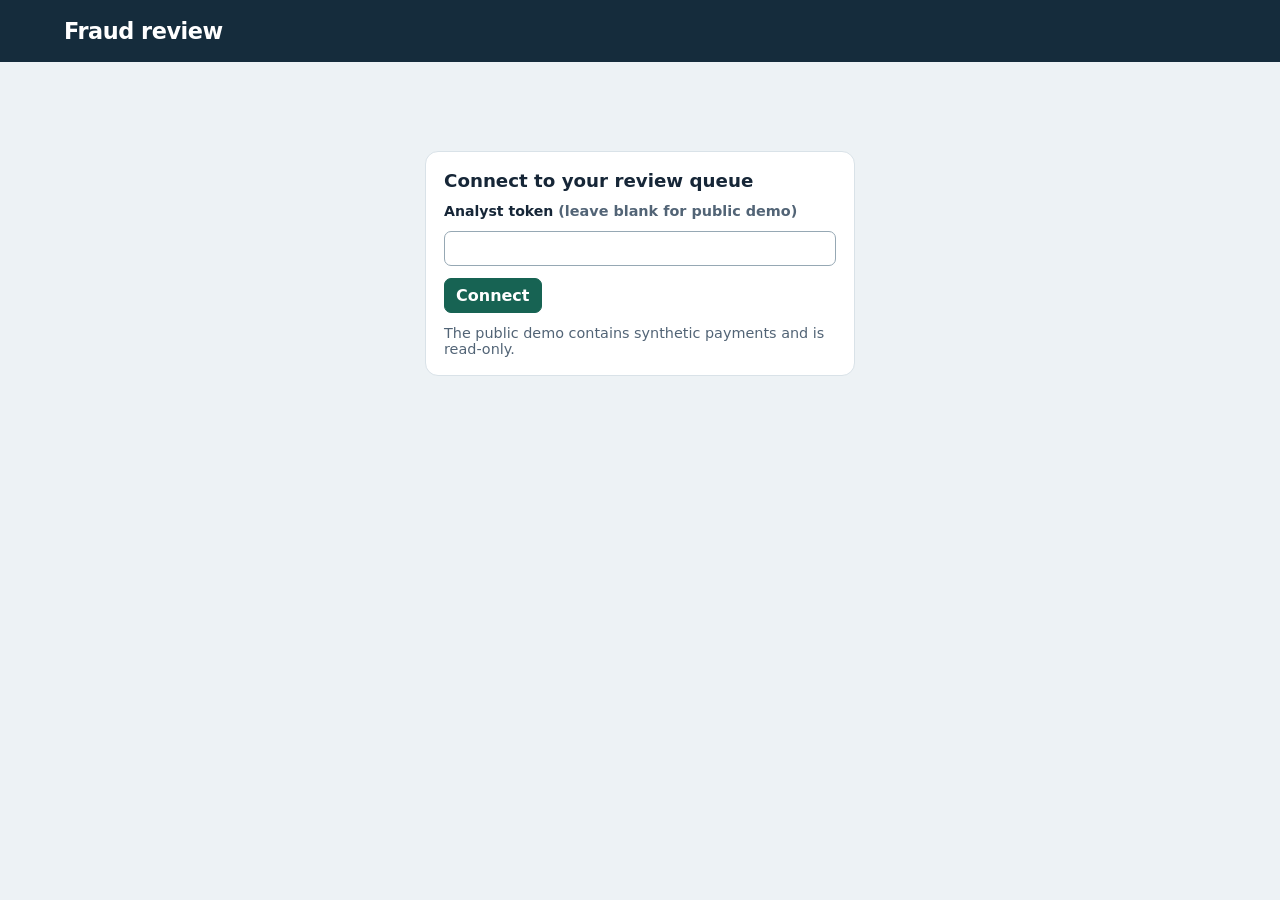
<file: src/api/analyst/index.html>
<!doctype html>
<html lang="en">
<head>
  <meta charset="utf-8">
  <meta name="viewport" content="width=device-width, initial-scale=1">
  <title>Fraud review</title>
  <link rel="stylesheet" href="./console.css">
  <script src="./console.js" type="module"></script>
</head>
<body>
  <header class="topbar">
    <div class="topbar-inner">
      <h1>Fraud review</h1>
      <div class="account">
        <span id="identity" hidden></span>
        <button id="disconnect" class="quiet inverse" type="button" hidden>Disconnect</button>
      </div>
    </div>
  </header>

  <main>
    <div id="notification" class="notification" role="status" aria-live="polite" hidden></div>

    <form id="connect" class="card connect">
      <h2>Connect to your review queue</h2>
      <label for="token">Analyst token <span class="muted">(leave blank for public demo)</span></label>
      <input id="token" name="token" type="password" autocomplete="off">
      <button id="connect-button" type="submit">Connect</button>
      <p class="muted">The public demo contains synthetic payments and is read-only.</p>
    </form>

    <div id="workspace" class="workspace" hidden>
      <aside class="card queue" aria-labelledby="queue-title">
        <div class="section-head">
          <h2 id="queue-title">Cases</h2>
          <button id="refresh" class="quiet" type="button" hidden>Refresh</button>
        </div>
        <div id="queue-controls" class="stack" hidden>
          <label for="state-filter">Status</label>
          <select id="state-filter">
            <option value="">All cases</option>
            <option value="open">Open</option>
            <option value="in_review">In review</option>
            <option value="escalated">Escalated</option>
            <option value="dismissed">Dismissed</option>
          </select>
          <ul id="queue-list" class="queue-list" aria-label="Case list"></ul>
          <p id="queue-empty" class="muted">No cases match this status.</p>
          <button id="load-more" class="quiet" type="button" hidden>Load more</button>
        </div>
        <form id="import-form" class="stack intake" hidden>
          <label for="batch-file">Import payment batch</label>
          <input id="batch-file" type="file" accept=".json,application/json" required aria-describedby="file-limit">
          <p id="file-limit" class="muted">JSON file up to 1 MB.</p>
          <button type="submit">Import batch</button>
          <button id="load-demo" class="quiet" type="button">Load synthetic case</button>
          <button id="load-linked-demo" class="quiet" type="button" hidden>Load linked demo cases</button>
        </form>
      </aside>

      <section id="case-shell" class="case-shell">
        <div id="empty" class="card empty">Select a case to inspect its payment evidence and review history.</div>

        <article id="case" class="case" aria-labelledby="case-title" hidden>
          <section class="card case-summary">
            <div class="section-head">
              <div>
                <h2 id="case-title"></h2>
                <p id="case-meta" class="muted"></p>
              </div>
              <span id="case-state" class="status"></span>
            </div>
            <dl class="metrics">
              <div><dt>Risk</dt><dd id="case-risk"></dd></div>
              <div><dt>Exposure</dt><dd id="case-exposure"></dd></div>
              <div><dt>Payments</dt><dd id="case-count"></dd></div>
            </dl>
          </section>

          <section class="card" aria-labelledby="graph-title">
            <div class="section-head graph-heading">
              <h3 id="graph-title">Evidence graph</h3>
              <div class="graph-controls">
                <label id="graph-scope-label" class="inline" for="graph-scope" hidden>Scope
                  <select id="graph-scope">
                    <option value="current">Current case</option>
                    <option value="connected">Connected cases</option>
                  </select>
                </label>
                <label class="inline" for="hops">Depth
                  <select id="hops"><option value="1">1 hop</option><option value="2" selected>2 hops</option><option value="3">3 hops</option><option value="4">4 hops</option></select>
                </label>
              </div>
            </div>
            <p id="graph-status" class="muted" role="status"></p>
            <button id="retry-graph" class="quiet" type="button" hidden>Retry cross-case search</button>
            <canvas id="graph" role="img" aria-label="Payment evidence graph. The same nodes and links are listed below."></canvas>
            <div class="graph-legend" aria-hidden="true"><span>Payment</span><span>Linked identifier</span><span>Selected anchor</span><span id="remote-legend" hidden>Other case payment</span></div>
            <div id="linked-cases" class="linked-cases" hidden>
              <h4>Linked cases</h4>
              <ul id="linked-case-list" aria-label="Linked cases in this graph"></ul>
            </div>
            <div id="graph-nodes" class="graph-nodes" aria-label="Explore graph nodes"></div>
            <details>
              <summary>Graph connections</summary>
              <ul id="connections" class="connections"></ul>
            </details>
          </section>

          <section class="card" aria-labelledby="payment-title">
            <h3 id="payment-title">Payments</h3>
            <div class="table-wrap">
              <table>
                <thead><tr><th scope="col">Payment ID</th><th scope="col">Amount</th><th scope="col">Time (UTC)</th></tr></thead>
                <tbody id="payments"></tbody>
              </table>
            </div>
          </section>

          <section class="card" aria-labelledby="review-title">
            <h3 id="review-title">Analyst review</h3>
            <ol id="history" class="history"></ol>
            <p id="history-empty" class="muted">No decisions recorded.</p>
            <form id="review-form" class="review-form" hidden>
              <label for="decision">Decision</label>
              <select id="decision"></select>
              <label for="reason">Reason</label>
              <textarea id="reason" rows="3" minlength="3" maxlength="1000" required></textarea>
              <button type="submit">Record decision</button>
            </form>
          </section>
        </article>
      </section>
    </div>
  </main>
</body>
</html>
</file>
<file: src/api/analyst/console.css>
:root {
  color-scheme: light;
  --ink: #162637;
  --muted: #526476;
  --border: #d9e2e8;
  --surface: #fff;
  --base: #edf2f5;
  --primary: #176353;
  --navy: #152c3c;
  font-family: "Segoe UI", system-ui, sans-serif;
  color: var(--ink);
  background: var(--base);
}
* { box-sizing: border-box; }
[hidden] { display: none !important; }
body { margin: 0; }
h1, h2, h3, p { margin: 0; }
h1 { font-size: 1.4rem; letter-spacing: -.02em; }
h2 { font-size: 1.14rem; }
h3 { font-size: 1.02rem; }
.topbar { color: white; background: var(--navy); }
.topbar-inner, main { max-width: 1220px; margin: auto; padding: 18px clamp(14px, 4vw, 34px); }
.topbar-inner, .section-head { display: flex; align-items: center; justify-content: space-between; gap: 12px; }
main { padding-top: 26px; padding-bottom: 50px; }
.card {
  background: var(--surface);
  border: 1px solid var(--border);
  border-radius: 13px;
  padding: 18px;
}
.connect { max-width: 430px; margin: 7vh auto; display: grid; gap: 12px; }
.connect button { justify-self: start; }
.workspace { display: grid; grid-template-columns: minmax(200px, 265px) minmax(0, 1fr); align-items: start; gap: 16px; }
.case { display: grid; gap: 14px; }
.queue { position: sticky; top: 16px; display: grid; gap: 12px; }
.stack { display: grid; gap: 9px; }
.intake { min-width: 0; }
.intake input { width: 100%; max-width: 100%; font-size: .84rem; }
.workspace.intake-only { grid-template-columns: minmax(0, 420px); }
.account { display: flex; gap: 10px; align-items: center; }
#identity { font-size: .85rem; color: #dae7ec; overflow-wrap: anywhere; }
.queue-list { list-style: none; padding: 0; margin: 0; display: grid; gap: 7px; }
.queue-list button { display: grid; text-align: left; gap: 5px; width: 100%; background: #f4f7f8; border-color: #edf1f3; color: var(--ink); }
.queue-list button:hover, .queue-list button[aria-pressed="true"] { background: #e5f1ed; border-color: #86b5a6; }
.queue-list button span { font-weight: 400; font-size: .82rem; color: var(--muted); }
.queue-list button strong { overflow-wrap: anywhere; }
.queue-batch { overflow-wrap: anywhere; }
#retry-graph { margin-bottom: 8px; }
.demo { justify-self: stretch; }
.muted { color: var(--muted); font-size: .9rem; }
.case-summary p { margin-top: 5px; overflow-wrap: anywhere; }
.empty { color: var(--muted); min-height: 125px; display: grid; place-items: center; text-align: center; }
.metrics { display: grid; grid-template-columns: repeat(3, minmax(0, 1fr)); margin: 16px 0 0; gap: 7px; }
.metrics div { background: #f1f5f6; border-radius: 8px; padding: 13px; min-width: 0; }
.metrics dt { color: var(--muted); font-size: .81rem; }
.metrics dd { margin: 3px 0 0; font-weight: 650; overflow-wrap: anywhere; }
.status { background: #edf5e9; color: #365330; padding: 5px 9px; border-radius: 6px; font-size: .84rem; white-space: nowrap; }
button, input, textarea, select { font: inherit; }
button {
  color: white;
  background: var(--primary);
  border: 1px solid var(--primary);
  padding: 7px 11px;
  border-radius: 7px;
  font-weight: 600;
  cursor: pointer;
}
button:hover { filter: brightness(.94); }
button:disabled { cursor: wait; opacity: .6; }
.quiet { color: var(--ink); background: white; border-color: var(--border); }
.inverse { color: white; background: transparent; border-color: #6e8695; }
input, textarea, select { border: 1px solid #96a8b4; border-radius: 7px; color: var(--ink); background: white; padding: 7px 9px; min-width: 0; }
label { font-size: .88rem; font-weight: 650; }
.inline { display: flex; align-items: center; gap: 8px; }
:focus-visible { outline: 3px solid #b1650e; outline-offset: 2px; }
.notification { background: #e5f3ef; border: 1px solid #a2c6ba; border-radius: 8px; padding: 11px 13px; margin-bottom: 14px; }
.notification[data-kind="error"] { background: #fff0eb; border-color: #d79381; color: #842c1e; }
#graph { background: #f4f8f9; border-radius: 8px; width: 100%; height: 280px; display: block; }
#graph-status { min-height: 23px; margin: 10px 0 2px; }
.graph-legend, .graph-nodes { display: flex; align-items: center; gap: 7px; flex-wrap: wrap; margin: 12px 0 8px; }
.graph-legend { gap: 15px; font-size: .8rem; color: var(--muted); }
.graph-legend span::before { content: ""; display: inline-block; width: 8px; height: 8px; border-radius: 50%; background: #179480; margin-right: 6px; }
.graph-legend span:nth-child(2)::before { background: #6185a7; }
.graph-legend span:nth-child(3)::before { background: #b1650e; }
.graph-legend span:nth-child(4)::before { background: #7144a4; }
.graph-heading, .graph-controls { flex-wrap: wrap; }
.graph-controls { display: flex; gap: 10px; align-items: center; }
.linked-cases { margin-top: 12px; padding: 12px; border: 1px solid #d9cde9; background: #f7f3fc; border-radius: 8px; }
.linked-cases h4 { margin: 0 0 8px; font-size: .9rem; }
.linked-cases ul { list-style: none; display: grid; gap: 10px; margin: 0; padding: 0; }
.linked-cases button { font-size: .85rem; overflow-wrap: anywhere; }
.case-path { margin: 4px 0 0; font-size: .82rem; color: var(--muted); overflow-wrap: anywhere; }
.graph-nodes button[data-remote="true"] { border-color: #b6a0d0; }
.graph-nodes button, td button { max-width: 100%; font-size: .85rem; overflow-wrap: anywhere; }
.graph-nodes [aria-pressed="true"] { border-color: #b1650e; background: #fff4e2; }
details, .connections { font-size: .86rem; color: var(--muted); }
summary { cursor: pointer; }
.connections { padding-left: 24px; overflow-wrap: anywhere; }
.table-wrap { overflow: auto; margin-top: 10px; }
table { width: 100%; border-collapse: collapse; text-align: left; font-size: .9rem; }
th, td { padding: 7px 10px; border-bottom: 1px solid var(--border); vertical-align: top; }
th { background: #f1f5f6; }
.history { padding-left: 22px; margin: 10px 0; }
.history li + li { margin-top: 10px; }
.history p { margin-top: 3px; white-space: pre-wrap; overflow-wrap: anywhere; }
.review-form { display: grid; gap: 8px; margin-top: 17px; }
.review-form button { justify-self: start; }
@media (max-width: 720px) {
  .workspace { grid-template-columns: minmax(0, 1fr); }
  .queue { position: static; }
  .account { flex-wrap: wrap; justify-content: flex-end; }
  .queue-list { max-height: 255px; overflow: auto; }
  .metrics div { padding: 9px; }
  .metrics dd { font-size: .93rem; }
  #graph { height: 230px; }
}
</file>
